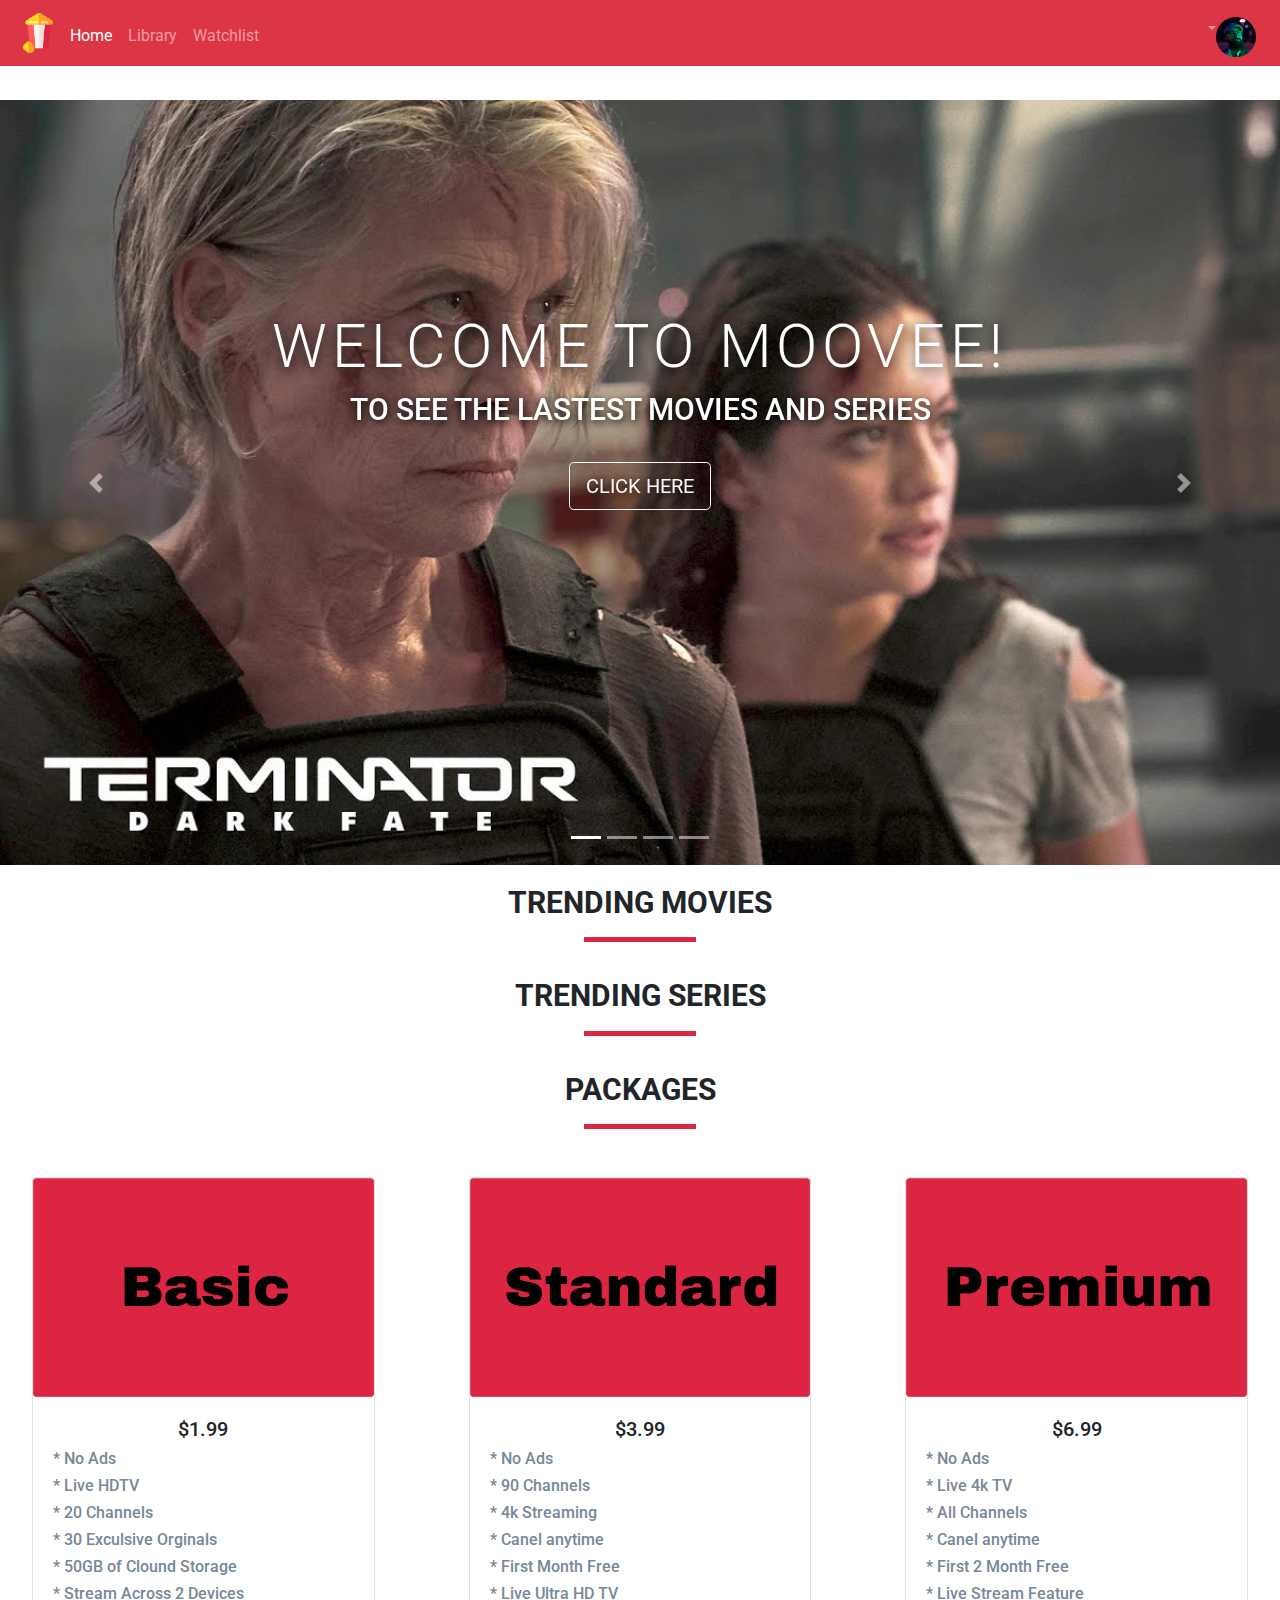
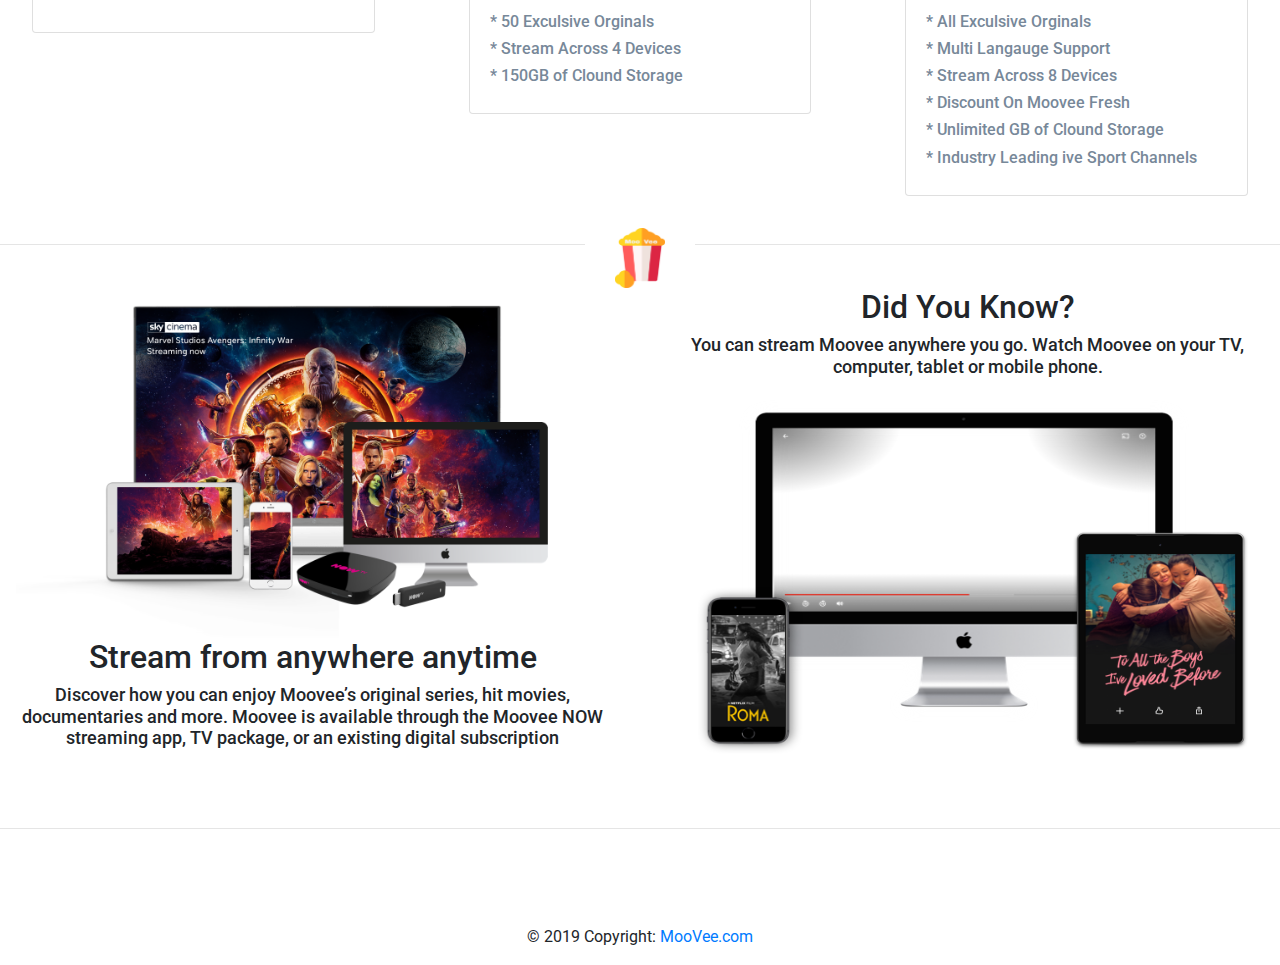
<file: index.html>
<!doctype html>
<html lang="en">

<head>
    <!-- Required meta tags -->
    <meta charset="utf-8">
    <meta name="viewport" content="width=device-width, initial-scale=1, shrink-to-fit=no">

    <!-- Bootstrap CSS -->
    <link rel="stylesheet" href="https://stackpath.bootstrapcdn.com/bootstrap/4.3.1/css/bootstrap.min.css"
        integrity="sha384-ggOyR0iXCbMQv3Xipma34MD+dH/1fQ784/j6cY/iJTQUOhcWr7x9JvoRxT2MZw1T" crossorigin="anonymous">
    <!-- Google Fonts CSS -->
    <link href="https://fonts.googleapis.com/css?family=Archivo|Roboto&display=swap" rel="stylesheet">
    
    <!-- Main.CSS-->
    <link rel="stylesheet" href="css/index.css">
    <link rel="stylesheet" href="css/main.css">
    <link rel="stylesheet" href="css/library.css">
    
    <!--Font Awesome Icons-->
    <link rel="stylesheet" href="https://use.fontawesome.com/releases/v5.7.0/css/all.css"
        integrity="sha384-lZN37f5QGtY3VHgisS14W3ExzMWZxybE1SJSEsQp9S+oqd12jhcu+A56Ebc1zFSJ" crossorigin="anonymous">
    
    <script src="https://code.jquery.com/jquery-3.4.1.js" integrity="sha256-WpOohJOqMqqyKL9FccASB9O0KwACQJpFTUBLTYOVvVU="crossorigin="anonymous"></script>
    <script src="js/main.js"></script>
    <script src="js/register.js"></script>


    <title>Moovee</title>
</head>

<body>
    <div class="container-fluid">

    <!-- JavaScript -->
    <!-- jQuery first, then Popper.js, then Bootstrap JS -->
    <script src="https://code.jquery.com/jquery-3.3.1.slim.min.js"
        integrity="sha384-q8i/X+965DzO0rT7abK41JStQIAqVgRVzpbzo5smXKp4YfRvH+8abtTE1Pi6jizo"
        crossorigin="anonymous"></script>
    <script src="https://cdnjs.cloudflare.com/ajax/libs/popper.js/1.14.7/umd/popper.min.js"
        integrity="sha384-UO2eT0CpHqdSJQ6hJty5KVphtPhzWj9WO1clHTMGa3JDZwrnQq4sF86dIHNDz0W1"
        crossorigin="anonymous"></script>
    <script src="https://stackpath.bootstrapcdn.com/bootstrap/4.3.1/js/bootstrap.min.js"
        integrity="sha384-JjSmVgyd0p3pXB1rRibZUAYoIIy6OrQ6VrjIEaFf/nJGzIxFDsf4x0xIM+B07jRM"
        crossorigin="anonymous"></script>
    
    <!--Nick's code-->
    <!--header-->
    
    <header>
        <nav class="navbar fixed-top navbar-expand-lg navbar-dark bg-danger">
          <a class="navbar-brand" href="#">
              <img src="img/logo.png">
            </a>
          <button class="navbar-toggler" type="button" data-toggle="collapse" data-target="#navbarNavDropdown" aria-controls="navbarNavDropdown" aria-expanded="false" aria-label="Toggle navigation">
            <span class="navbar-toggler-icon"></span>
          </button>
          <div class="collapse navbar-collapse" id="navbarNavDropdown">
            <ul class="navbar-nav w-100">
              <li class="nav-item active">
                <a class="nav-link link-nav" href="index.html">Home <span class="sr-only">(current)</span></a>
              </li>
              <li class="nav-item">
                <a class="nav-link link-nav" href="pages/library.html">Library</a>
              </li>
              <li class="nav-item">
                <a class="nav-link link-nav" href="pages/watchlist.html">Watchlist</a>
              </li>
              <li class="nav-item dropdown ml-auto">
                <a class="nav-link dropdown-toggle" href="#" id="navbarDropdownMenuLink" data-toggle="dropdown" aria-haspopup="true" aria-expanded="false">
                  <img src="img/user-1.png">
                </a>
                <div class="dropdown-menu dropdown-menu-right" aria-labelledby="navbarDropdownMenuLink">
                    <a class="dropdown-item" href="pages/register.html">Log In</a>
                  <a class="dropdown-item" href="#">Account Settings</a>
                  <a class="dropdown-item" href="pages/register.html">Log Out</a>
                </div>
              </li>
            </ul>  
          </div>
        </nav>
        
        
    
    </header><!--navbar-container-->
    
     <!--img-slider-->
        <div class="img-slider-container">
            <div id="carouselExampleIndicators" class="carousel slide" date-ride="carousel">
                <ol class="carousel-indicators">
                    <li data-target="#carouselExampleIndicators" data-slide-to="0" class="active"></li>
                    <li data-target="#carouselExampleIndicators" data-slide-to="1" ></li>
                    <li data-target="#carouselExampleIndicators" data-slide-to="2" ></li>
                    <li data-target="#carouselExampleIndicators" data-slide-to="3" ></li>
                
                </ol>
                <div class="carousel-inner" role="listbox">
                    <!--image-one-->
                    <div class="carousel-item active" style="background-image: url(img/slider1.jpg)">
                        <div class="carousel-caption text-center">
                            <h1>welcome to Moovee!</h1>
                            <h3>To see the lastest movies and series</h3>
                            <a class="btn btn-outline-light btn-lg" href="pages/library.html">Click Here</a>                        
                        </div>
                    
                    </div>
                
                    
                     <!--image-three-->
                     <div class="carousel-item" style="background-image: url(img/slider3.jpg)">
                        <div class="carousel-caption text-center">
                                                
                        </div>
                    
                    </div>
                    
                     <!--image-four-->
                     <div class="carousel-item" style="background-image: url(img/slider4.jpg)">
                        <div class="carousel-caption text-center">
                                               
                        </div>
                    
                    </div>
                
                </div><!--end of carousel-->
                
                <!--prev&amp;next buttons-->
                <a class="carousel-control-prev" href="#carouselExampleIndicators" role="button" data-slide="prev">
                    <span class="carousel-control-prev-icon" aria-hidden="true"></span>                
                </a>
                
                <a class="carousel-control-next" href="#carouselExampleIndicators" role="button" data-slide="next">
                    <span class="carousel-control-next-icon" aria-hidden="true"></span>              
                </a>            
            
            </div>      
        
        
        </div><!--img-slider-container-->
    
    <!--suggested-movies-->
    <div id="Trending Movies">
        <div class="jumbontron">
            <div class="col-12 text-center">
            <h3 class="heading">Trending Movies</h3>
            <div class="heading-underline"></div>
            </div>
            
            <div class="trending-movies row no-padding">
                <!--
                <div class="portfolio col-sm-12 col-md-4 col-lg-2">
                    <a href="#" target="_blank">
                        <img src="img/tmp-1.jpg">                        
                    </a>
                    <h2></h2>
                </div> -->
                
                  
            </div><!--row-->
            
        
        </div><!---jumbotron-->
    
    </div>
    
    <!--suggested-series-->
    <div id="Trending series">
        
        <div class="jumbontron">
            <div class="col-12 text-center">
            <h3 class="heading">Trending Series</h3>
            <div class="heading-underline"></div>
            </div>
            
            <div class="trending-series row no-padding">
                <!-- <div class="portfolio col-sm-12 col-md-4 col-lg-2">
                    <a href="img./tmp-2.jpg" target="_blank">
                        <img src="img/tmp-2.jpg">                        
                    </a>              
                </div> -->
                
            </div><!--row-->
            
        
        </div><!---jumbotron-->
    
    </div>
    
    <!--price-cards-->
    <div id="price-card">
        <div class="col-12 text-center">
        <h3 class="heading">Packages</h3>
        <div class="heading-underline"></div>
        </div>
        
        <div class="row row-padding">
            <div class="col-sm-12 col-md-4 col-lg-4">
                <div class="card text-center">
                    <img class="card-img-top" src="img/basic.png">
                    <div class="card-body">
                        <h4>$1.99</h4>
                        <h5>* No Ads</h5>
                        <h5>* Live HDTV</h5>
                        <h5>* 20 Channels</h5>
                        <h5>* 30 Exculsive Orginals</h5>
                        <h5>* 50GB of Clound Storage</h5>
                        <h5>* Stream Across 2 Devices</h5>
                    
                    </div>

                </div>
            </div>
            
             <div class="col-sm-12 col-md-4 col-lg-4">
                <div class="card text-center">
                    <img class="card-img-top" src="img/standard.png">
                    <div class="card-body">
                        <h4>$3.99</h4>
                        <h5>* No Ads</h5>
                        <h5>* 90 Channels</h5>
                        <h5>* 4k Streaming</h5>
                        <h5>* Canel anytime</h5>
                        <h5>* First Month Free</h5>
                        <h5>* Live Ultra HD TV</h5>
                        <h5>* 50 Exculsive Orginals</h5>
                        <h5>* Stream Across 4 Devices</h5>
                        <h5>* 150GB of Clound Storage</h5>

                    </div>

                </div>
            </div>
            
             <div class="col-sm-12 col-md-4 col-lg-4">
                <div class="card text-center">
                    <img class="card-img-top" src="img/premium.png">
                    <div class="card-body">
                        <h4>$6.99</h4>
                        
                        <h5>* No Ads</h5>  
                        <h5>* Live 4k TV</h5>
                        <h5>* All Channels</h5>
                        <h5>* Canel anytime</h5>
                        <h5>* First 2 Month Free</h5>
                        <h5>* Live Stream Feature</h5>                        
                        <h5>* All Exculsive Orginals</h5>
                        <h5>* Multi Langauge Support</h5>
                        <h5>* Stream Across 8 Devices</h5> 
                        <h5>* Discount On Moovee Fresh</h5>
                        <h5>* Unlimited GB of Clound Storage</h5>
                        <h5>* Industry Leading ive Sport Channels</h5>
                        
                    </div>

                </div>
            </div>
        
        
        </div><!--row-padding-->
    
    
    </div>
    
    <!--get Moovee-->
            <div class="divider-line row">
                <div class="col"><hr></div>
                <div class="col-auto">
                    <img class="logo-for-bottom" src="img/logo.png">
                
                </div>
                <div class="col"><hr></div>
            </div>
        
        <div class="message-container row ">  
        
            <!--stream-platforms-->
                    <div class="get-moovee-image col-sm-12 col-md-7 col-lg-6 text-center d-md-block d-sm-block">
                    <img class="all-devices-img" src="img/all-devices1.png">
                        <h2>Stream from anywhere anytime</h2>
                        <h4>Discover how you can enjoy Moovee’s original series, hit movies, documentaries and more. Moovee is available through the Moovee NOW streaming app, TV package, or an existing digital subscription</h4>

                    </div>
            
            <!--did-you-know-->
                    <div class="did-you-know col-sm-12 col-md-5 col-lg-6 text-center d-md-block d-sm-block">
                            <h2>Did You Know?</h2>
                            <h4>You can stream Moovee anywhere you go. Watch Moovee on your TV, computer, tablet or mobile phone.</h4> 
                        <img class="all-devices-img d-md-block d-sm-block" src="img/did_you_know.png">
                    </div>
            
        </div>
            
    
        <!-- dividing line -->
            <br>
            <hr class="style14">
        
        <!-- Footer -->
        <footer class="page-footer  font-small special-color-dark pt-4">

          <!-- Footer Elements -->
          <div class="social-media-container">

            <!-- Social buttons -->
            <ul class="list-unstyled list-inline text-center">
              <li class="list-inline-item">
                <a class="btn-floating btn-fb mx-1">
                  <i class="fab fa-facebook-f"> </i>
                </a>
              </li>
              <li class="list-inline-item">
                <a class="btn-floating btn-tw mx-1">
                  <i class="fab fa-twitter"> </i>
                </a>
              </li>
              <li class="list-inline-item">
                <a class="btn-floating btn-gplus mx-1">
                  <i class="fab fa-instagram"> </i>
                </a>
              </li>
              
              <li class="list-inline-item">
                <a class="btn-floating btn-dribbble mx-1">
                  <i class="fab fa-youtube"> </i>
                </a>
              </li>
            </ul>
            <!-- Social buttons -->

          </div>
          <!-- Footer Elements -->

          <!-- Copyright -->
          <div class="footer-copyright text-center py-3">© 2019 Copyright:
            <a href="https://mdbootstrap.com/education/bootstrap/"> MooVee.com</a>
          </div>
          <!-- Copyright -->

        </footer>
        <!-- Footer -->
    
   </div><!--container-fluid--> 
</body>

</html>
</file>
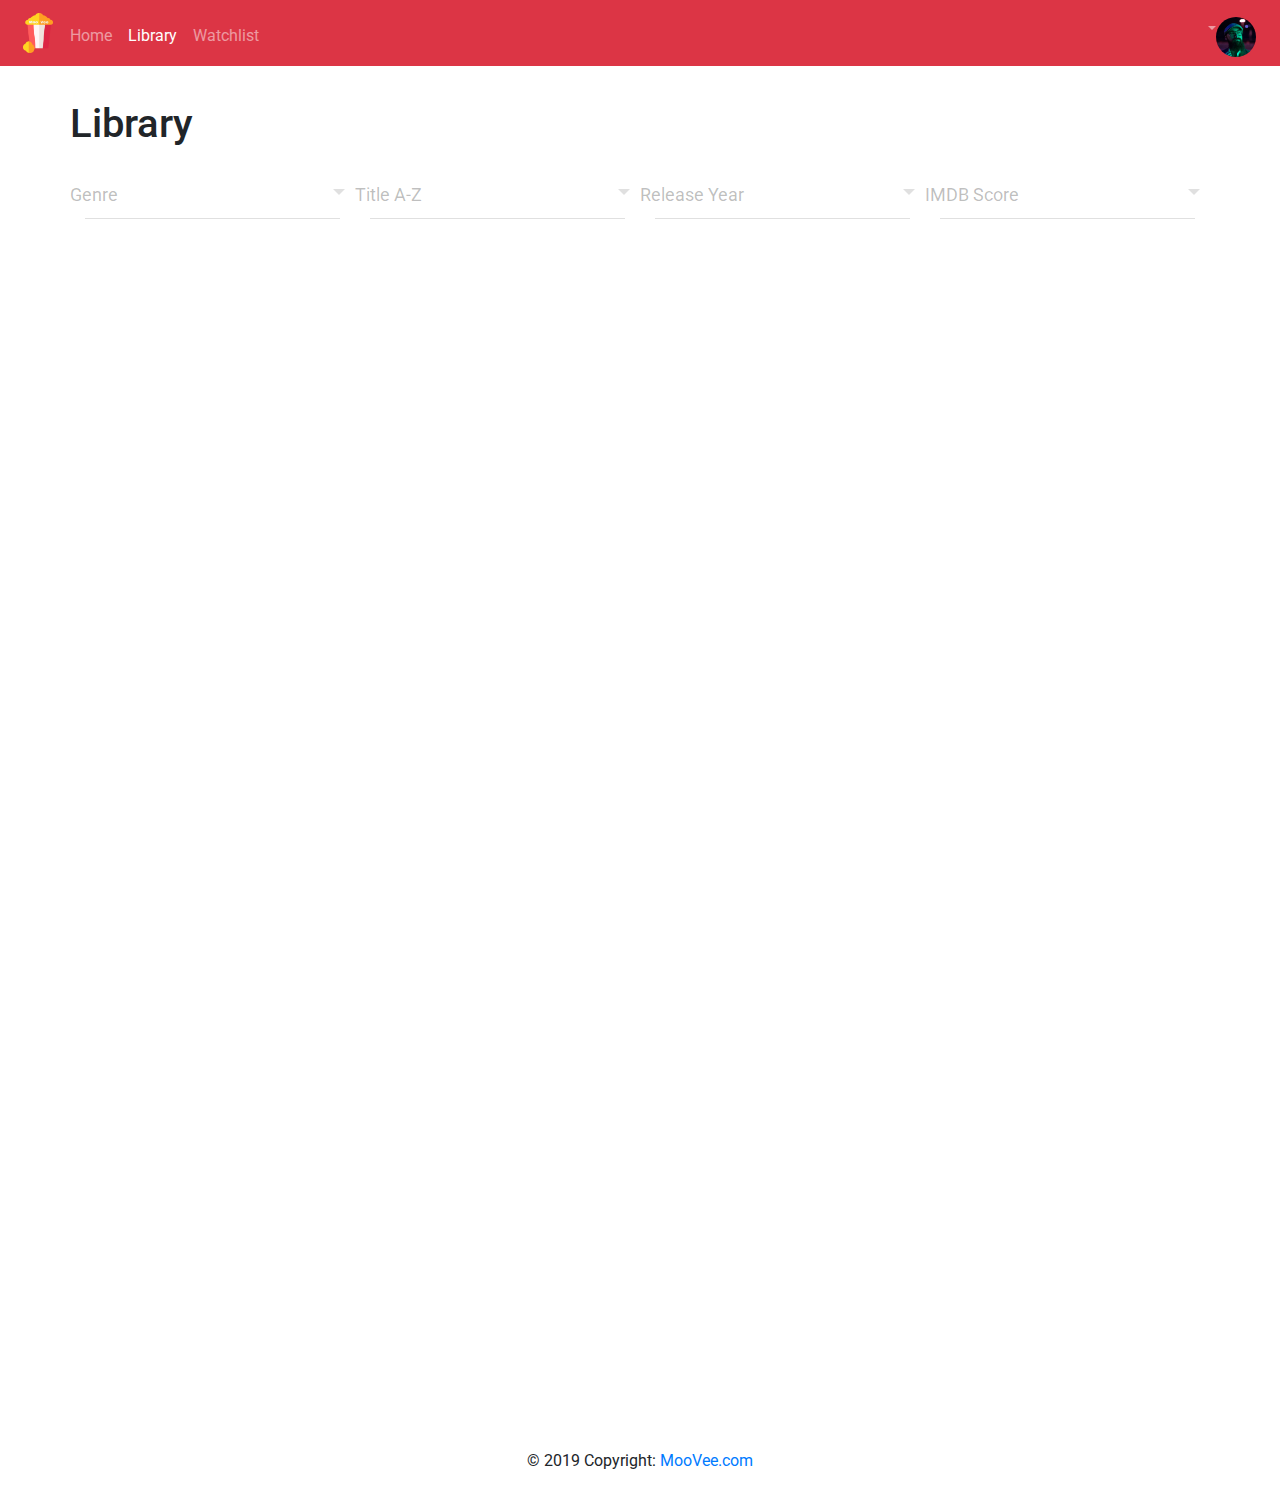
<file: pages/library.html>
<!doctype html>
<html>
    <head>
        <meta charset="utf-8">
        <meta name="viewport" content="width=device-width, initial-scale=1, shrink-to-fit=no">
        
        
        
        <!-- Javascript -->
        <script src="../js/genres.js"></script>
        <script src="https://ajax.googleapis.com/ajax/libs/jquery/3.4.1/jquery.min.js"></script>
        <script src="../js/library.js"></script>

        <!-- Bootstrap CSS -->
     
        <link rel="stylesheet" href="https://stackpath.bootstrapcdn.com/bootstrap/4.3.1/css/bootstrap.min.css" integrity="sha384-ggOyR0iXCbMQv3Xipma34MD+dH/1fQ784/j6cY/iJTQUOhcWr7x9JvoRxT2MZw1T" crossorigin="anonymous">
        
        <!-- Google Fonts -->
        <link href="https://fonts.googleapis.com/css?family=Archivo|Roboto&display=swap" rel="stylesheet">
        
        <!-- CSS -->
        <link rel="stylesheet" href="../css/library.css">
    </head>
    <body>
        <nav class="navbar fixed-top navbar-expand-lg navbar-dark bg-danger">
          <a class="navbar-brand" href="#">
              <img src="../img/logo.png">
            </a>
          <button class="navbar-toggler" type="button" data-toggle="collapse" data-target="#navbarNavDropdown" aria-controls="navbarNavDropdown" aria-expanded="false" aria-label="Toggle navigation">
            <span class="navbar-toggler-icon"></span>
          </button>
          <div class="collapse navbar-collapse" id="navbarNavDropdown">
            <ul class="navbar-nav w-100">
              <li class="nav-item">
                <a class="nav-link link-nav" href="../index.html">Home <span class="sr-only">(current)</span></a>
              </li>
              <li class="nav-item active">
                <a class="nav-link link-nav" href="library.html">Library</a>
              </li>
              <li class="nav-item">
                <a class="nav-link link-nav" href="watchlist.html">Watchlist</a>
              </li>
              <li class="nav-item dropdown ml-auto">
                <a class="nav-link dropdown-toggle" href="#" id="navbarDropdownMenuLink" data-toggle="dropdown" aria-haspopup="true" aria-expanded="false">
                  <img src="../img/user-1.png">
                </a>
                <div class="dropdown-menu dropdown-menu-right" aria-labelledby="navbarDropdownMenuLink">
                    <a class="dropdown-item" href="register.html">Log In</a>
                  <a class="dropdown-item" href="#">Account Settings</a>
                  <a class="dropdown-item" href="register.html">Log Out</a>
                </div>
              </li>
            </ul>  
          </div>
        </nav>
        
        <div class="container">
            
            <div class="header-container row">
                <h1>Library</h1>
            </div><!--header-container-->
            
            <div class="filter-area row">
                <div class="select col-xs-2 col-sm-2 col-md-2 col-lg-3">
					<select name="genre" id="genre" class="select-text" required>
						<option value="" disabled selected></option>
                        <option value="All">All</option>
						<option value="Adventure">Adventure</option>
						<option value="Action">Action</option>
						<option value="Horror">Horror</option>
                        <option value="Crime">Crime</option>
					</select><!--select-text-->
					<span class="select-highlight"></span>
					<span class="select-bar"></span>
					<label class="select-label">Genre</label>
				</div><!--select-->
                <div class="select col-xs-2 col-sm-2 col-md-2 col-lg-3">
					<select name="title" id="title" class="select-text" required>
						<option value="" disabled selected></option>
                        <option value="All">All</option>
						<option value="a">A</option>
						<option value="b">B</option>
						<option value="c">C</option>
                        <option value="d">D</option>
                        <option value="e">E</option>
                        <option value="f">F</option>
                        <option value="g">G</option>
                        <option value="h">H</option>
                        <option value="i">I</option>
                        <option value="j">J</option>
                        <option value="k">K</option>
                        <option value="l">L</option>
                        <option value="m">M</option>
                        <option value="n">N</option>
                        <option value="o">O</option>
                        <option value="p">P</option>
                        <option value="q">Q</option>
                        <option value="r">R</option>
                        <option value="s">S</option>
                        <option value="t">T</option>
                        <option value="u">U</option>
                        <option value="v">V</option>
                        <option value="w">W</option>
                        <option value="x">X</option>
                        <option value="y">Y</option>
                        <option value="z">Z</option>
					</select><!--select-text-->
					<span class="select-highlight"></span>
					<span class="select-bar"></span>
					<label class="select-label">Title A-Z</label>
				</div><!--select-->
                <div class="select col-xs-2 col-sm-2 col-md-2 col-lg-3">
					<select name="release-year" id="date-of-release" class="select-text" required>
						<option value="" disabled selected></option>
						<option value="9">2019</option>
						<option value="8">2018</option>
						<option value="7">2017</option>
                        <option value="6">2016</option>
                        <option value="5">2015</option>
                        <option value="4">2014</option>
                        <option value="3">2013</option>
                        <option value="2">2012</option>
                        <option value="1">2011</option>
                        <option value="0">2010</option>
					</select><!--select-text-->
					<span class="select-highlight"></span>
					<span class="select-bar"></span>
					<label class="select-label">Release Year</label>
				</div><!--select-->
                <div class="select col-xs-2 col-sm-2 col-md-2 col-lg-3">
					<select name="imdb" id="imdbRating" class="select-text" required>
						<option value="" disabled selected></option>
                        <option value="All">All</option>
						<option value="10">10</option>
						<option value="9">9</option>
						<option value="8">8</option>
                        <option value="7">7</option>
                        <option value="6">6</option>
                        <option value="5">5</option>
                        <option value="4">4</option>
                        <option value="3">3</option>
                        <option value="2">2</option>
                        <option value="1">1</option>
					</select><!--select-text-->
					<span class="select-highlight"></span>
					<span class="select-bar"></span>
					<label class="select-label">IMDB Score</label>
				</div><!--select-->
            </div><!--filter-area-->
            
            <div class="library-area container">
                <div class="entry-line row">
                    
                    
                </div><!--entry-line-->
            </div><!--library-area-->
            
            
            <!-- Footer -->
            <footer class="page-footer font-small special-color-dark pt-4">

              <!-- Footer Elements -->
              <div class="social-media-container">

                <!-- Social buttons -->
                <ul class="list-unstyled list-inline text-center">
                  <li class="list-inline-item">
                    <a class="btn-floating btn-fb mx-1">
                      <i class="fab fa-facebook-f"> </i>
                    </a>
                  </li>
                  <li class="list-inline-item">
                    <a class="btn-floating btn-tw mx-1">
                      <i class="fab fa-twitter"> </i>
                    </a>
                  </li>
                  <li class="list-inline-item">
                    <a class="btn-floating btn-gplus mx-1">
                      <i class="fab fa-instagram"> </i>
                    </a>
                  </li>

                  <li class="list-inline-item">
                    <a class="btn-floating btn-dribbble mx-1">
                      <i class="fab fa-youtube"> </i>
                    </a>
                  </li>
                </ul>
                <!-- Social buttons -->

              </div>
              <!-- Footer Elements -->

              <!-- Copyright -->
              <div class="footer-copyright text-center py-3">© 2019 Copyright:
                <a href="https://mdbootstrap.com/education/bootstrap/"> MooVee.com</a>
              </div>
              <!-- Copyright -->

            </footer>
            <!-- Footer -->
        </div><!--container-->
        <script src="https://code.jquery.com/jquery-3.2.1.slim.min.js" integrity="sha384-KJ3o2DKtIkvYIK3UENzmM7KCkRr/rE9/Qpg6aAZGJwFDMVNA/GpGFF93hXpG5KkN" crossorigin="anonymous"></script>
        <script src="https://cdnjs.cloudflare.com/ajax/libs/popper.js/1.12.9/umd/popper.min.js" integrity="sha384-ApNbgh9B+Y1QKtv3Rn7W3mgPxhU9K/ScQsAP7hUibX39j7fakFPskvXusvfa0b4Q" crossorigin="anonymous"></script>
        <script src="https://maxcdn.bootstrapcdn.com/bootstrap/4.0.0/js/bootstrap.min.js" integrity="sha384-JZR6Spejh4U02d8jOt6vLEHfe/JQGiRRSQQxSfFWpi1MquVdAyjUar5+76PVCmYl" crossorigin="anonymous"></script>
    </body>
</html>
</file>
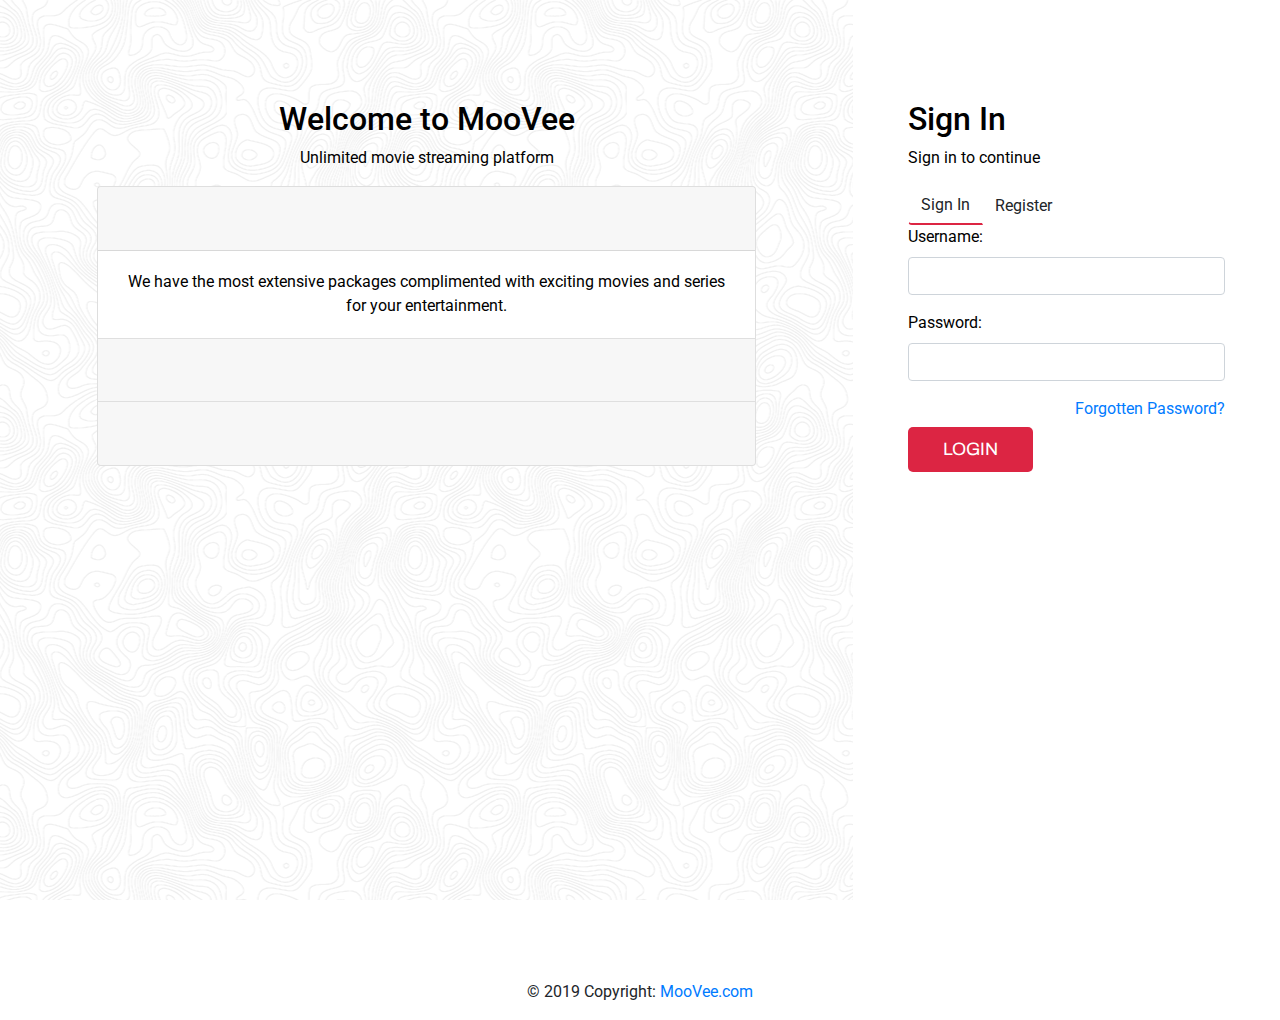
<file: pages/register.html>
<!DOCTYPE html>
<html lang="en">

<head>
    <meta charset="UTF-8">
    <meta name="viewport" content="width=device-width, initial-scale=1.0">
    <meta http-equiv="X-UA-Compatible" content="ie=edge">
    <title>Sign Up | Moovee</title>

    <!--Javascript-->
    <!--Register.JS-->

    <!--Add Bootstrap CDN-->
    <!-- Bootstrap CSS -->
    <link rel="stylesheet" href="https://stackpath.bootstrapcdn.com/bootstrap/4.3.1/css/bootstrap.min.css"
        integrity="sha384-ggOyR0iXCbMQv3Xipma34MD+dH/1fQ784/j6cY/iJTQUOhcWr7x9JvoRxT2MZw1T" crossorigin="anonymous">
    <!-- Google Fonts CSS -->
    <link href="https://fonts.googleapis.com/css?family=Archivo|Roboto&display=swap" rel="stylesheet">
    
    <!-- Main.CSS-->
    <link rel="stylesheet" href="../css/register.css">
    <!--Font Awesome Icons-->
    <link rel="stylesheet" href="https://use.fontawesome.com/releases/v5.7.0/css/all.css"
        integrity="sha384-lZN37f5QGtY3VHgisS14W3ExzMWZxybE1SJSEsQp9S+oqd12jhcu+A56Ebc1zFSJ" crossorigin="anonymous">

</head>

<body>
        
    <!--NAVIGATION-->
    <div class="container-fluid">
        <div class="row">
            <div class="col-md-8 left-section">
                <div class="left-sec-content align-center">
                    <h2>Welcome to MooVee</h2>
                    <p>Unlimited movie streaming platform</p>

                    <!--ACCORDION-->
                    <div class="accordion" id="accordionExample">
                        <div class="card">
                            <div class="card-header" id="headingOne">
                                <h2 class="mb-0">
                                    <button class="btn btn-link" type="button" data-toggle="collapse"
                                        data-target="#collapseOne" aria-expanded="true" aria-controls="collapseOne"><i
                                            class="fas fa-film fa-2x"></i>
                                    </button>
                                </h2>
                            </div>

                            <div id="collapseOne" class="collapse show" aria-labelledby="headingOne"
                                data-parent="#accordionExample">
                                <div class="card-body">
                                    We have the most extensive packages complimented with exciting movies and series for your entertainment.
                                </div>
                            </div>
                        </div>
                        <div class="card">
                            <div class="card-header" id="headingTwo">
                                <h2 class="mb-0">
                                    <button class="btn btn-link collapsed" type="button" data-toggle="collapse"
                                        data-target="#collapseTwo" aria-expanded="false" aria-controls="collapseTwo"><i
                                            class="fas fa-crown fa-2x"></i>
                                    </button>
                                </h2>
                            </div>
                            <div id="collapseTwo" class="collapse" aria-labelledby="headingTwo"
                                data-parent="#accordionExample">
                                <div class="card-body">
                                    Premium HD and 4K content for any mobile device or home entertainment systems.
                                </div>
                            </div>
                        </div>
                        <div class="card">
                            <div class="card-header" id="headingThree">
                                <h2 class="mb-0">
                                    <button class="btn btn-link collapsed" type="button" data-toggle="collapse"
                                        data-target="#collapseThree" aria-expanded="false"
                                        aria-controls="collapseThree"><i class="far fa-clock fa-2x"></i>
                                    </button>
                                </h2>
                            </div>
                            <div id="collapseThree" class="collapse" aria-labelledby="headingThree"
                                data-parent="#accordionExample">
                                <div class="card-body">
                                    Stream your movie or episode instantaneously with zero waiting times.
                                </div>
                            </div>
                        </div>
                    </div>
                    <!--ACCORDION-->

                </div>
            </div>

            <!--SIGN IN FORM-->
            <div class="col-md-4 login-section bg-inverted">
                <div class="login-content" id="log-content">
                    <h2>Sign In</h2>
                    <p>Sign in to continue</p>
                    <div class="btn-group">
                        <button type="button" class="active btn">Sign In</button>
                        <button type="button" class="btn" id="toggler-button">Register</button>
                    </div>

                    <form action="" class="signIn-form" id="login">
                        <div class="form-group">
                            <label for="username">Username:</label>
                            <input type="text" class="form-control txtuser" id="usernameInput">
                        </div>
                        <div class="form-group">
                            <label for="password">Password:</label>
                            <input type="password" class="form-control txtpass" id="passwordInput">
                        </div>
                        <p class="forgot"><a href="#forgottenPassword">Forgotten Password?</a></p>
                    <button type="button" class="btn btn-light text-center loginButton"
                                id="button">Login</button>
                        <p class="message pt-4 text-danger"></p>
                    </form>
                </div>
                <!--SIGN IN FORM-->

                <!--REGISTRATION FORM-->
                <div class="register-content" id="reg-content">
                    <h2>Register</h2>
                    <p>Register an account to access the site</p>
                    <div class="btn-group">
                        <button type="button" class="btn" id="toggler-button2">Sign In</button>
                        <button type="button" class="active btn">Register</button>
                    </div>
                    <form action="" class="register-form" id="register">
                        <div class="form-group">
                            <label for="name">Name:</label>
                            <input type="text" class="form-control" id="name">
                        </div>

                        <div class="form-group">
                            <label for="email">Email:</label>
                            <input type="email" class="form-control" id="email">
                        </div>
                        <div class="form-group">
                            <label for="pwd">Password:</label>
                            <input type="password" class="form-control" id="pwd">
                        </div>
                        <button class="btn btn-light text-center" id="submit-button">Submit</button>
                    </form>
                </div>
                <!--REGISTRATION FORM-->
            </div>
        </div>
    </div>

    <!--FOOTER-->
    <!-- Footer -->
    <footer class="page-footer font-small special-color-dark pt-4">

        <!-- Footer Elements -->
        <div class="social-media-container">

            <!-- Social buttons -->
            <ul class="list-unstyled list-inline text-center">
                <li class="list-inline-item">
                    <a class="btn-floating btn-fb mx-1">
                        <i class="fab fa-facebook-f"> </i>
                    </a>
                </li>
                <li class="list-inline-item">
                    <a class="btn-floating btn-tw mx-1">
                        <i class="fab fa-twitter"> </i>
                    </a>
                </li>
                <li class="list-inline-item">
                    <a class="btn-floating btn-gplus mx-1">
                        <i class="fab fa-instagram"> </i>
                    </a>
                </li>

                <li class="list-inline-item">
                    <a class="btn-floating btn-dribbble mx-1">
                        <i class="fab fa-youtube"> </i>
                    </a>
                </li>
            </ul>
            <!-- Social buttons -->

        </div>
        <!-- Footer Elements -->

        <!-- Copyright -->
        <div class="footer-copyright text-center py-3">© 2019 Copyright:
            <a href="https://mdbootstrap.com/education/bootstrap/"> MooVee.com</a>
        </div>
        <!-- Copyright -->

    </footer>

    <!-- JavaScript -->
    <!-- jQuery first, then Popper.js, then Bootstrap JS -->
    <script src="https://code.jquery.com/jquery-3.3.1.slim.min.js"
        integrity="sha384-q8i/X+965DzO0rT7abK41JStQIAqVgRVzpbzo5smXKp4YfRvH+8abtTE1Pi6jizo" crossorigin="anonymous">
    </script>
    <script src="https://cdnjs.cloudflare.com/ajax/libs/popper.js/1.14.7/umd/popper.min.js"
        integrity="sha384-UO2eT0CpHqdSJQ6hJty5KVphtPhzWj9WO1clHTMGa3JDZwrnQq4sF86dIHNDz0W1" crossorigin="anonymous">
    </script>
    <script src="https://stackpath.bootstrapcdn.com/bootstrap/4.3.1/js/bootstrap.min.js"
        integrity="sha384-JjSmVgyd0p3pXB1rRibZUAYoIIy6OrQ6VrjIEaFf/nJGzIxFDsf4x0xIM+B07jRM" crossorigin="anonymous">
    </script>
    <script type="text/javascript" src="../js/register.js"></script>
</body>

</html>
</file>
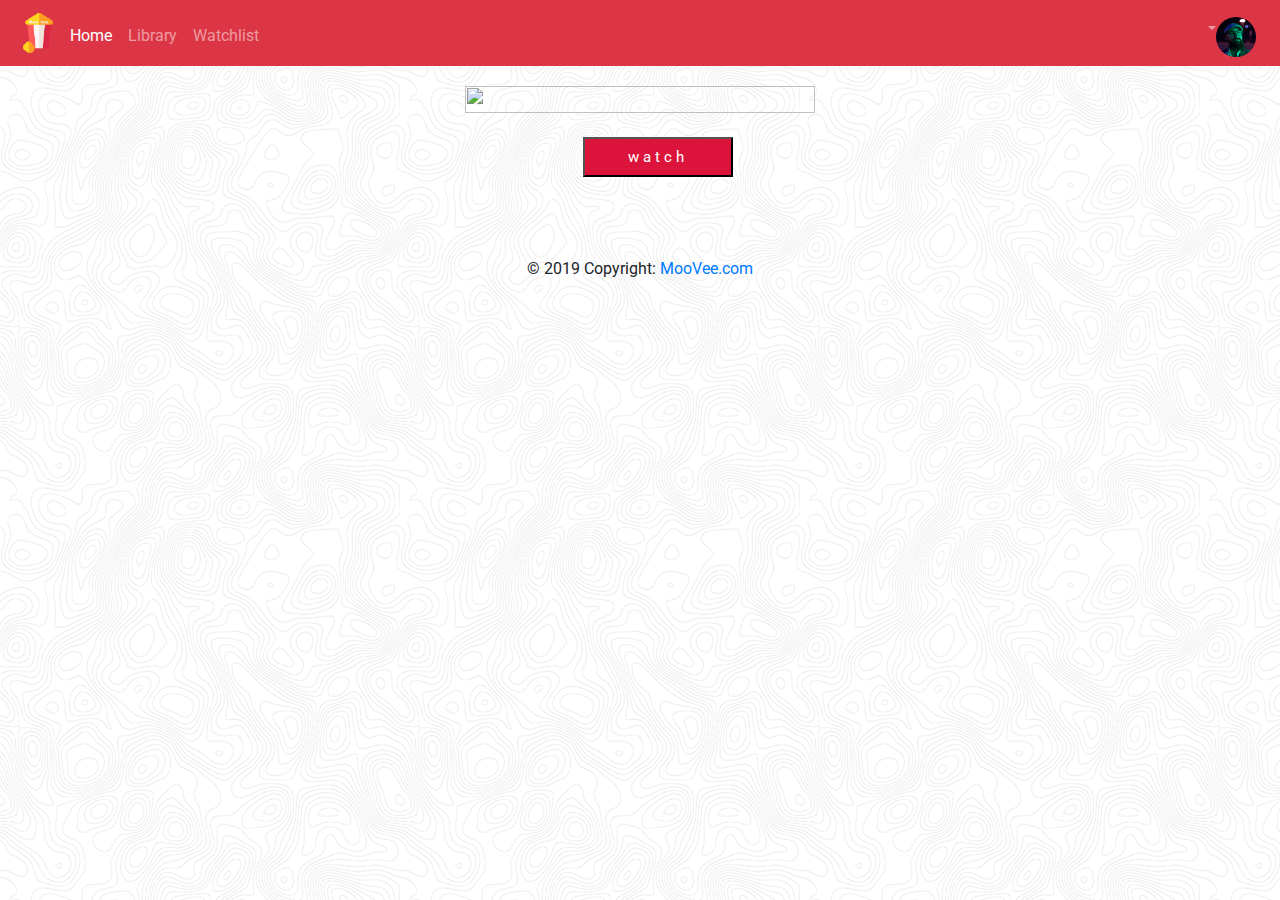
<file: pages/the_individualpage.html>
<!DOCTYPE html>  
<html lang="en">  
<head>  
    
      
    <meta charset="utf-8"> 
    <meta name="viewport" content="width=device-width, initial-scale=1"> 
  
    
      
    <script src="https://ajax.googleapis.com/ajax/libs/jquery/3.4.1/jquery.min.js"></script>
    <script src="../js/individual.js"></script>
    
    <link rel="stylesheet" href= "https://maxcdn.bootstrapcdn.com/bootstrap/4.3.1/css/bootstrap.min.css"> 
    
      
    
    
    <link href="https://fonts.googleapis.com/css?family=Archivo|Roboto&display=swap" rel="stylesheet">
    <link href="https://fonts.googleapis.com/css?family=Roboto&display=swap" rel="stylesheet">
    
    <link rel="stylesheet" href="../css/individual.css">
</head>  
  
  
<body>  

    <nav class="navbar fixed-top navbar-expand-lg navbar-dark bg-danger">
          <a class="navbar-brand" href="#">
              <img src="../img/logo.png">
            </a>
          <button class="navbar-toggler" type="button" data-toggle="collapse" data-target="#navbarNavDropdown" aria-controls="navbarNavDropdown" aria-expanded="false" aria-label="Toggle navigation">
            <span class="navbar-toggler-icon"></span>
          </button>
          <div class="collapse navbar-collapse" id="navbarNavDropdown">
            <ul class="navbar-nav w-100">
              <li class="nav-item active">
                <a class="nav-link link-nav" href="index.html">Home <span class="sr-only">(current)</span></a>
              </li>
              <li class="nav-item">
                <a class="nav-link link-nav" href="library.html">Library</a>
              </li>
              <li class="nav-item">
                <a class="nav-link link-nav" href="watchlist.html">Watchlist</a>
              </li>
              <li class="nav-item dropdown ml-auto">
                <a class="nav-link dropdown-toggle" href="#" id="navbarDropdownMenuLink" data-toggle="dropdown" aria-haspopup="true" aria-expanded="false">
                  <img src="../img/user-1.png">
                </a>
                <div class="dropdown-menu dropdown-menu-right" aria-labelledby="navbarDropdownMenuLink">
                  <a class="dropdown-item" href="register.html">Log In</a>
                  <a class="dropdown-item" href="#">Account Settings</a>
                  <a class="dropdown-item" href="register.html">Log Out</a>
                </div>
              </li>
            </ul>  
          </div>
        </nav>
        
    <div class="container">
         <div class="row">
              <div class="col-12">
                  <h3 class="movie-title"></h3>
              </div>
         </div>
        <div class="row">
              <div class="col-12">
                   <h3 class="vote-average"></h3>
              </div>
         </div>
        <div class="row">
              <div class="col-4"></div>
              <div class="col-4">
                <img class="movie-poster" src="">
            </div>
              <div class="col-4"></div>
            
         </div>
        <div class="col-12">
                <h3 class="the-date"></h3>
        </div>
        
        <div class="col-12">
                 <h3 class="the-genre"></h3>
        </div>
        
            
        <div class="row">
        <div class="col-1"></div>
        <div class="col-10">
            <p class="movie-overview"></p>
            </div>
        <div class="col-1"></div>

    </div>
     
        <div class="row">
            <div class="col-4"></div>
            <div class="col-4">
                <button class="watch-me">watch</button>
            </div>
            <div class="col-4"></div>
        </div>
    
     <footer class="page-footer font-small special-color-dark pt-4">

          <!-- Footer Elements -->
          <div class="social-media-container">

            <!-- Social buttons -->
            <ul class="list-unstyled list-inline text-center">
              <li class="list-inline-item">
                <a class="btn-floating btn-fb mx-1">
                  <i class="fab fa-facebook-f"> </i>
                </a>
              </li>
              <li class="list-inline-item">
                <a class="btn-floating btn-tw mx-1">
                  <i class="fab fa-twitter"> </i>
                </a>
              </li>
              <li class="list-inline-item">
                <a class="btn-floating btn-gplus mx-1">
                  <i class="fab fa-instagram"> </i>
                </a>
              </li>
              
              <li class="list-inline-item">
                <a class="btn-floating btn-dribbble mx-1">
                  <i class="fab fa-youtube"> </i>
                </a>
              </li>
            </ul>
            <!-- Social buttons -->

          </div>
          <!-- Footer Elements -->

          <!-- Copyright -->
          <div class="footer-copyright text-center py-3">© 2019 Copyright:
            <a href="https://mdbootstrap.com/education/bootstrap/"> MooVee.com</a>
          </div>
          <!-- Copyright -->

        </footer>
        
    <script src="https://code.jquery.com/jquery-3.2.1.slim.min.js" integrity="sha384-KJ3o2DKtIkvYIK3UENzmM7KCkRr/rE9/Qpg6aAZGJwFDMVNA/GpGFF93hXpG5KkN" crossorigin="anonymous"></script>
        <script src="https://cdnjs.cloudflare.com/ajax/libs/popper.js/1.12.9/umd/popper.min.js" integrity="sha384-ApNbgh9B+Y1QKtv3Rn7W3mgPxhU9K/ScQsAP7hUibX39j7fakFPskvXusvfa0b4Q" crossorigin="anonymous"></script>
        <script src="https://maxcdn.bootstrapcdn.com/bootstrap/4.0.0/js/bootstrap.min.js" integrity="sha384-JZR6Spejh4U02d8jOt6vLEHfe/JQGiRRSQQxSfFWpi1MquVdAyjUar5+76PVCmYl" crossorigin="anonymous"></script></div>
</body>  
  
  
</html>
</file>
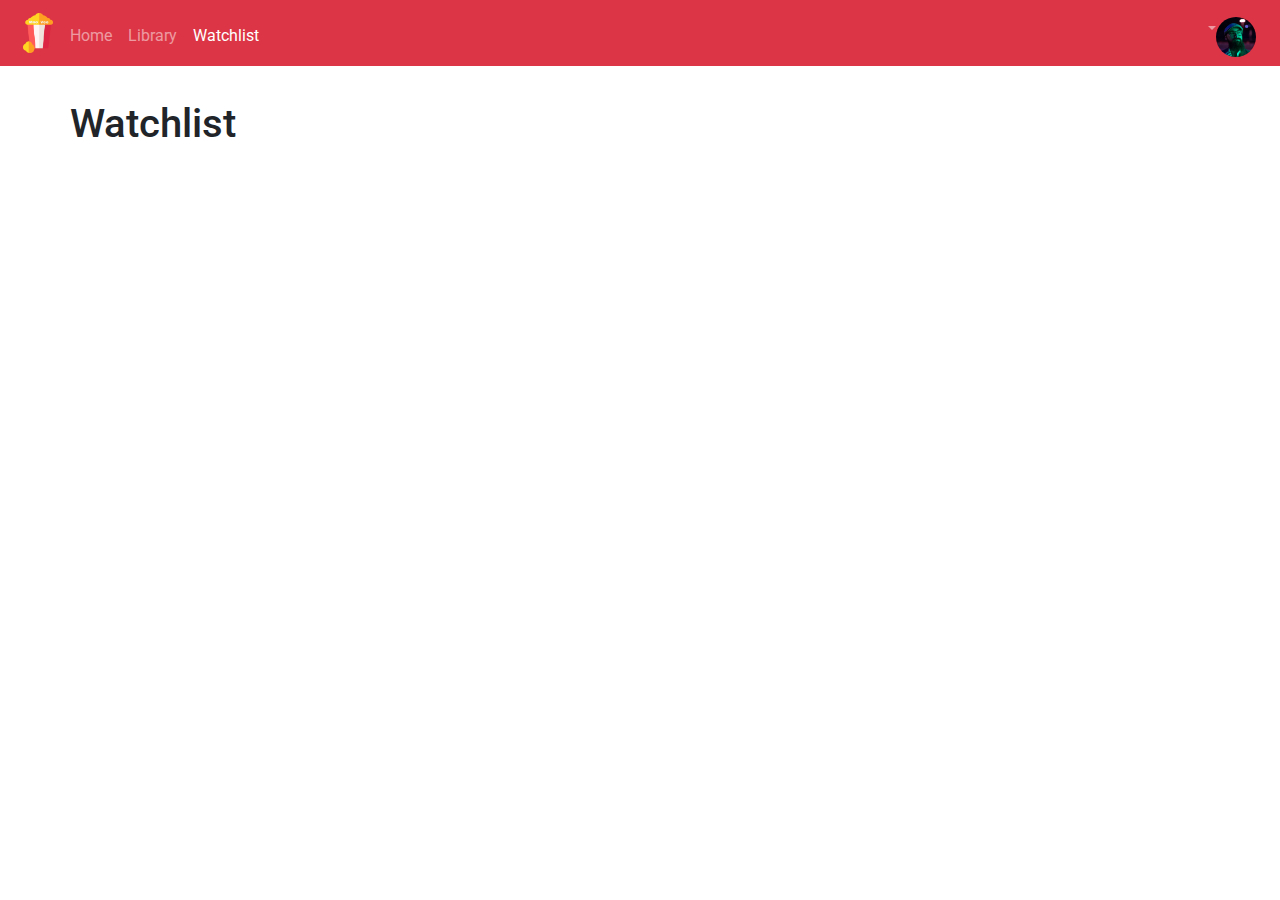
<file: pages/watchlist.html>
<!doctype html>
<html>
    <head>
        <meta charset="utf-8">
        <meta name="viewport" content="width=device-width, initial-scale=1, shrink-to-fit=no">
        
        <!-- Javascript -->
        <script src="../js/genres.js"></script>
        <script src="https://ajax.googleapis.com/ajax/libs/jquery/3.4.1/jquery.min.js"></script>
        <script src="../js/watchlist.js"></script>

        <!-- Bootstrap CSS -->
        <script src="https://code.jquery.com/jquery-3.4.1.js" integrity="sha256-WpOohJOqMqqyKL9FccASB9O0KwACQJpFTUBLTYOVvVU="crossorigin="anonymous"></script>
        <link rel="stylesheet" href="https://stackpath.bootstrapcdn.com/bootstrap/4.3.1/css/bootstrap.min.css" integrity="sha384-ggOyR0iXCbMQv3Xipma34MD+dH/1fQ784/j6cY/iJTQUOhcWr7x9JvoRxT2MZw1T" crossorigin="anonymous">
        
        <!-- Google Fonts -->
        <link href="https://fonts.googleapis.com/css?family=Archivo|Roboto&display=swap" rel="stylesheet">
        
        <!-- CSS -->
        <link rel="stylesheet" href="../css/library.css">
        <link rel="stylesheet" href="../css/watchlist.css">
    </head>
    <body>
      <nav class="navbar fixed-top navbar-expand-lg navbar-dark bg-danger">
        <a class="navbar-brand" href="#">
          <img src="../img/logo.png">
        </a>
        <button class="navbar-toggler" type="button" data-toggle="collapse" data-target="#navbarNavDropdown"
          aria-controls="navbarNavDropdown" aria-expanded="false" aria-label="Toggle navigation">
          <span class="navbar-toggler-icon"></span>
        </button>
        <div class="collapse navbar-collapse" id="navbarNavDropdown">
          <ul class="navbar-nav w-100">
            <li class="nav-item">
              <a class="nav-link link-nav" href="../index.html">Home <span class="sr-only">(current)</span></a>
            </li>
            <li class="nav-item">
              <a class="nav-link link-nav" href="library.html">Library</a>
            </li>
            <li class="nav-item active">
              <a class="nav-link link-nav" href="watchlist.html">Watchlist</a>
            </li>
            <li class="nav-item dropdown ml-auto">
              <a class="nav-link dropdown-toggle" href="#" id="navbarDropdownMenuLink" data-toggle="dropdown"
                aria-haspopup="true" aria-expanded="false">
                <img src="../img/user-1.png">
              </a>
              <div class="dropdown-menu dropdown-menu-right" aria-labelledby="navbarDropdownMenuLink">
                <a class="dropdown-item" href="register.html">Log In</a>
                <a class="dropdown-item" href="#">Account Settings</a>
                <a class="dropdown-item" href="register.html">Log Out</a>
              </div>
            </li>
          </ul>
        </div>
      </nav>
        <div class="container">
            
            <div class="header-container row">
                <h1>Watchlist</h1>
            </div><!--header-container-->
            
            <div class="watchlist-area">
                
            </div><!--watchlist-area-->
            
        </div><!--container-->
    </body>
</html>
</file>
<file: css/index.css>
<<<<<<< HEAD
body {
    margin: 0;
    padding:0;
}

.condensed-info {
    width:100%;
    margin-top: 200px;
    height:400px;
    padding-top: 50px;
    background-image: url(../img/midsommer%20background.jpeg);
    background-size: cover;
    background-position: center;
    float: left;
}

.stars {
    width:10%;
    height:30px;
    margin-top: -10px;
    margin-right: 110px;
    float: right;
}

.rating {
    width:50%;
    height:30px;
    margin-top: 10px;
    float: right;
}

.rating-score {
    font-family: 'Inconsolata', monospace;
    color: white;
    font-size: 30px;
    letter-spacing: 3px;
}

.movie-information-info {
    width:75%;
    height:100px;
    padding-top: 20px;
    background-color: aqua;
    float: right;
}

.celeb-info {
    width:15%;
    height:100px;
    margin-top: 20px;
    padding-left: 20px;
    float: left;
}
.movie-information {
    width:75%;
    height:100px;
    padding-top: 20px;
    float: right;
}

.movie-info {
    font-family: 'Inconsolata', monospace;
    color: white;
    font-size: 16px;
    letter-spacing: 2px;
}

.director {
    font-family: 'Inconsolata', monospace;
    color: white;
    font-size: 13px;
    letter-spacing: 2px;
}

.writer {
    font-family: 'Inconsolata', monospace;
    color: white;
    font-size: 13px;
    letter-spacing: 2px;
}

.actors {
    font-family: 'Inconsolata', monospace;
    color: white;
    font-size: 13px;
    letter-spacing: 2px;
}

.screen-duration {
    font-family: 'Archivo Black', sans-serif;
    color: white;
    font-size: 16px;
    letter-spacing: 4px;
}

.screen-genre {
    font-family: 'Archivo Black', sans-serif;
    color: white;
    font-size: 16px;
    margin-left: 20px;
    letter-spacing: 4px;
}
.movie-specs {
    width:50%;
    height:20px;
    margin-top: 20px;
    margin-right: 105px;
    float: right;
}

.duration {
    width:150px;
    height:100%;
    float: left;
}

.genre {
    width:400px;
    height:100%;
    float: left;
}

.add-to {
    width:80px;
    height:80px;
    border-radius: 50%;
    margin-top: -110px;
    margin-left: 1250px;
    background-color:  black;
}

.glyphicon-plus {
    font-size:30px;
    color: white;
    margin-top: 25px;
    margin-left: 25px; 
}
.glyphicon-repeat {
    font-size:100px;
    color: white;
    margin-top: 50px;
    margin-left: 50px; 
}

.glyphicon-star {
    font-size:60px;
    color: white;
}

.glyphicon.fast-right-spinner {
    -webkit-animation: glyphicon-spin-r 2s infinite linear;
    animation: glyphicon-spin-r 2s infinite linear;
}

@-webkit-keyframes glyphicon-spin-r {
    0% {
        -webkit-transform: rotate(0deg);
        transform: rotate(0deg);
    }

    100% {
        -webkit-transform: rotate(359deg);
        transform: rotate(359deg);
    }
}

@keyframes glyphicon-spin-r {
    0% {
        -webkit-transform: rotate(0deg);
        transform: rotate(0deg);
    }

    100% {
        -webkit-transform: rotate(359deg);
        transform: rotate(359deg);
    }
}


.movie-poster {
    width:200px;
    height:200px;
    border-radius: 50%;
    border-radius: 50%;
    margin-top: -50px;
    margin-left: 600px;
    background-image:url(../img/MV5BMzQxNzQzOTQwM15BMl5BanBnXkFtZTgwMDQ2NTcwODM@._V1_.jpg);
    background-size: cover;
    float: left;
}
.movie-title {
    width:700px;
    height:100px;
    margin-left: 50px;
    float: left;
}

.movie-title {
    font-family: 'Inconsolata', monospace;
    color: white;
    font-size: 50px;
    letter-spacing: 10px;
}

.year {
    width:100%;
    height:70px;
    margin-top: 50px;
    float: left;
}

.year-type {
    font-family: 'Archivo Black', sans-serif;
    color: white;
    font-size: 60px;
    margin-top: -10px;
    letter-spacing: 5px;
    float: left;
}
.bracket-one {
    font-size:50px;
    color: white;
    margin-left: 150px;
    float: left;
}

.bracket-two {
    font-size:50px;
    color: white;
    float: left;
}

=======

/* footer */


hr.style14 { 
  border: 0; 
  height: 1px; 
  background-image: -webkit-linear-gradient(left, #f0f0f0, #8c8b8b, #f0f0f0);
  background-image: -moz-linear-gradient(left, #f0f0f0, #8c8b8b, #f0f0f0);
  background-image: -ms-linear-gradient(left, #f0f0f0, #8c8b8b, #f0f0f0);
  background-image: -o-linear-gradient(left, #f0f0f0, #8c8b8b, #f0f0f0); 
}

.page-footer {
}
</file>
<file: css/main.css>
/*FONTS*/
/*
font-family: 'Archivo', sans-serif;
font-family: 'Roboto', sans-serif;
*/


body {
    margin:0;
    padding:0;
}

{
    margin: 0px;
    padding: 0px;
    box-sizing: border-box;
}

body{
    font-family: 'Roboto', sans-serif;
    overflow-x: hidden;
}

.container-fluid{
    padding: 0px;
    margin: 0px;
}

.narrow{
    width: 75%;
    margin: 0 auto;
    padding-top: 2rem;
    
}

.carousel-control-next-icon .carousel-control-prev-icon {
    display: inline-block;
    width: 40px;
    height: 150px;
    background: no-repeat 50%/100% 100%;
    z-index: 999999;
}

.carousel-control-next .carousel-control-prev {
    display: inline-block;
    width: 40px;
    height: 150px;
    background: no-repeat 50%/100% 100%;
    z-index: 999999;
}




.btn-md{
    border-width: medium;
    border-radius: 0;
    padding: .6rem 1.1rem;
    text-transform: uppercase;
    margin: 1rem;
}
.img-slider-container{
    overflow: hidden;
}
.carousel-item{
    overflow: hidden;
}

.carousel-inner{
    margin: 0px;
    padding: 0px;
    overflow: hidden;
}

.carousel-item{
    width: 100%;
    height: 85vh;
    background-size: cover;
    margin: 0px;
    padding: 0px;
    overflow: hidden;
}
.carousel-caption{
    position: absolute;
    top: 25%;
    text-transform: uppercase;
    width: 100%;
    right: 0;
    left: 0;
    text-shadow: .1rem .1rem .8rem black;
    padding-bottom: 1rem;
}

.carousel-caption h1{
    font-size: 3.8rem;
    font-weight: 300;
    letter-spacing: .3rem;
    
}

.carousel-caption h3{
    font-size: 30px;
    text-shadow: .1rem .1rem .5rem black;
    padding-bottom: 1.6rem;
}

btn-lg{
    border-width: medium;
    border-radius: 5px;
    font-size: 1.1rem;
}

.jumbotron{
    border-radius: 5px;
    padding: 3rem;
    margin-bottom: 0;
}

h3.heading{
    font-size: 1.9rem;
    font-weight: 700;
    text-transform: uppercase;
    padding-bottom: 0.5rem;
    padding-top: 20px;
}

.heading-underline{
    width: 7rem;
    height: .3rem;
    background-color: #dc2543;
    margin: 0 auto 1rem;
}


.row.no-padding [class*=col-]{
    padding: 0;
}
/* poster paddings setting */

.card {
    margin: 2rem;
}


.divider-line row{
    height: 3px;
}

.get-moovee-image img{
    width: 95%;
    height: 70%;
}

.card-body h4 {
    font-size: 20px;
}
h4{
    font-size: 18px;
}

.message-container{
    
    height: 500px;
   
}

.get-moovee-image{
    
    height: 100%;

}

.did-you-know{
    
    height: 100%;
}

.did-you-know img{
    width: 100%;
    height: 80%;
}

h5{
    text-align: left;
    color: lightslategray;
    font-family: 'Roboto', sans-serif;
    font-size: 16px;
}

.logo-for-bottom{
    height: 60px;
    width: 50px;
}

@media(max-width: 767px){
    .carousel-caption h1{
    font-size: 1.5rem;   
    letter-spacing: .15rem;
    padding-bottom: .5rem;
}

    .carousel-caption h3{
        font-size: 0.8rem;
        padding-bottom: 1.2rem;
    }

    btn-lg{
        font-size: 1rem;
    }
    .narrow h1{
        font-size: 1.5rem;
    }
    p.lead{
        font-size: 1rem;
    }
    .portfolio{
    width: 50%;
    height: 50%;
    }
}

.carousel-control-next:focus, .carousel-control-next:hover, .carousel-control-prev:focus, .carousel-control-prev:hover{
    z-index: 999999 !important;
}

/*section use to set transformation setting*/


/*portfoilo code for API*/


.portfolio{
    background-size: contain;
    background-position: center;
    height: 300px;
    margin-bottom: 60px;
}

.portfolio img{
    width: 100%;
    height: 100%;

}

.portfolio a{
    width: 100%;
    height: 70%;
}

.portfolio h2{
    height: 30%;
    font-family: 'Roboto', sans-serif;
    font-size: 15px;
    text-align: center;
    margin-top: 15px;
    font-weight: 600;
}
</file>
<file: css/library.css>
body{
  position: relative;
  font-family:
    'Roboto','Helvetica','Arial',sans-serif;
    margin-top: 100px;
}

.header-container{
    margin-top: 30px;
    margin-bottom: 15px;
}

.navbar-brand{
    width: 30px;
}

.navbar-brand img{
    height: 40px;
    float: left;
    margin-left: 7px;
}

.nav-link img{
    border-radius: 50%;
    height: 40px;
    float: right;
}

.nav-link p{
    float: right;
}

.link-nav{
    margin-top: 7px;
}

/* FILTER FILTER FILTER FILTER FILTER FILTER FILTER FILTER FILTER FILTER */
.wrap {
  position: absolute;
  right: 0;
  top: 40%;
  width: 350px;
  left: 0;
  margin: 0 auto;
}

.select {
  font-family:
    'Roboto','Helvetica','Arial',sans-serif;
	position: relative;
    margin: auto;
}

.select-text {
	position: relative;
	font-family: inherit;
	background-color: transparent;
	width: 100%;
	padding: 10px 10px 10px 0;
	font-size: 18px;
	border-radius: 0;
	border: none;
	border-bottom: 1px solid rgba(0,0,0, 0.12);
}

.select-text:focus {
	outline: none;
	border-bottom: 1px solid rgba(0,0,0, 0);
}

.select .select-text {
	appearance: none;
	-webkit-appearance:none
}

.select:after {
	position: absolute;
	top: 18px;
	right: 10px;
	/* Styling the down arrow */
	width: 0;
	height: 0;
	padding: 0;
	content: '';
	border-left: 6px solid transparent;
	border-right: 6px solid transparent;
	border-top: 6px solid rgba(0, 0, 0, 0.12);
	pointer-events: none;
}

.select-label {
	color: rgba(0,0,0, 0.26);
	font-size: 18px;
	font-weight: normal;
	position: absolute;
	pointer-events: none;
	left: 0;
	top: 10px;
	transition: 0.2s ease all;
}

.select-text:focus ~ .select-label, .select-text:valid ~ .select-label {
	color: #dc2543;
	top: -20px;
	transition: 0.2s ease all;
	font-size: 14px;
}

.select-bar {
	position: relative;
	display: block;
	width: 100%;
}

.select-bar:before, .select-bar:after {
	content: '';
	height: 2px;
	width: 0;
	bottom: 1px;
	position: absolute;
	background: #dc2543;
	transition: 0.2s ease all;
}

.select-bar:before {
	left: 50%;
}

.select-bar:after {
	right: 50%;
}

.select-text:focus ~ .select-bar:before, .select-text:focus ~ .select-bar:after {
	width: 50%;
}

.select-highlight {
	position: absolute;
	height: 60%;
	width: 100px;
	top: 25%;
	left: 0;
	pointer-events: none;
	opacity: 0.5;
}

/* LIBRARY LIBRARY LIBRARY LIBRARY LIBRARY LIBRARY LIBRARY LIBRARY */

.library-area{
    height: 1100px;
}

.entry-line{
    height: 300px;
    text-align: center;
    margin-top: 50px;
    margin-bottom: 50px;
}

.entry{
    height: 100%;
    margin: auto;
    font-family: 'Roboto', sans-serif;
    font-weight: 700;
}

.entry-poster{
    background-size: cover;
    background-position: center;
    width: 100%;
    height: 70%;
    border-radius: 5px;
    position: relative;
}

.entry-poster img{
    width: 100%;
    height: 100%;
    border-radius: 5px;
}

.overlay{
    width: 155px;
    height: 210px;
    opacity: 0;
    position: absolute;
    background-color: rgba(0,0,0,0.5);
    z-index: 2;
    cursor: pointer;
    border-radius: 5px;
}

.overlay:hover{
    opacity: 1;
}

.overlay h3{
    color: white;
    margin-top: 10%;
}

.entry-details{
    width: 100%;
    height: 40px;
}

.entry_title{
    overflow: hidden;
}

.entry-details p{
    margin-bottom: 0;
    font-size: 12px;
    font-weight: 700;
}

.overlay-btns{
    height: 50px;
    width: 100%;
    text-align: center;
    bottom: 0;
    position: absolute;
}

.overlay p{
    font-size: 12px;
    font-weight: 400;
    margin-top: 5%;
}

.movie-overview{
    display: none;
}

.add-watchlist-btn{
    height: 90%;
    width: 47.5%;
    margin: auto;
    border-radius: 5px;
    background-color: #dc2543;
    color: white;
    float: right;
    box-shadow: 0 1px 3px rgba(0,0,0,0.12), 0 1px 2px rgba(0,0,0,0.24);
    transition: all 0.3s cubic-bezier(.25,.8,.25,1);
    cursor: pointer;
}

.add-watchlist-btn:hover{
    box-shadow: 0 14px 28px rgba(0,0,0,0.25), 0 10px 10px rgba(0,0,0,0.22);
}

.read-more-btn{
    height: 90%;
    width: 47.5%;
    margin: auto;
    border-radius: 5px;
    background-color: #dc2543;
    color: white;
    float: left;
    box-shadow: 0 1px 3px rgba(0,0,0,0.12), 0 1px 2px rgba(0,0,0,0.24);
    transition: all 0.3s cubic-bezier(.25,.8,.25,1);
    cursor: pointer
}

.read-more-btn:hover{
    box-shadow: 0 14px 28px rgba(0,0,0,0.25), 0 10px 10px rgba(0,0,0,0.22);
}

@media (max-width: 768px){      /* XSMALL SCREENS */
    .entry-line{
        height: 270px;
    }
    
    .entry-details p{
        font-size: 12px;
    }
    
    .add-watchlist-btn{
        text-align: center;
    }
    
    .add-watchlist-btn img{
        display: inline-block;
        width: 20px;
        height: 20px;
    }
    
    .add-watchlist-btn p{
        display: none;
    }
    
    .read-more-btn{
        text-align: center;
    }
    
    .read-more-btn img{
        display: inline-block;
        width: 20px;
        height: 20px;
    }
    
    .read-more-btn p{
        display: none;
    }
    
    .overlay{
        width: 197px;
        height: 215px;
        opacity: 1;
    }
    
    .overlay h3{
        font-size: 16px;
    }
    
    .overlay-btns{
        height: 30px;
    }
    
    .entry-poster{
        height: 80%;
    }
    
    .read-more-btn img{
        width: 20px;
    }
    
    .read-more-btn p{
        display: none;
    }
    
    .add-watchlist-btn img{
        width: 20px;
    }
    
    .add-watchlist-btn p{
        display: none;
    }
    
    .remove-btn p{
        display: none;
    }
    
    .remove-btn img{
        width: 20px;
    }
}

@media (min-width: 768px) and (max-width: 992px){       /* SMALL SCREENS */
    .entry-line{
        height: 240px;
    }
    
    .select-label{
        font-size: 16px;
    }
    
    .entry-details p{
        font-size: 11px;
    }
    
    .entry-poster{
        height: 60%;
    }
    
    .overlay{
        width: 85px;
        height: 145px;
        opacity: 1;
    }
    
    .overlay h3{
        font-size: 16px;
    }
    
    .read-more-btn img{
        width: 20px;
    }
    
    .read-more-btn p{
        display: none;
    }
    
    .add-watchlist-btn img{
        width: 20px;
    }
    
    .add-watchlist-btn p{
        display: none;
    }
    
    .remove-btn p{
        display: none;
    }
    
    .remove-btn img{
        width: 20px;
    }
}

@media (min-width: 992px) and (max-width: 1200px){       /* MEDIUM SCREENS */
    .entry-line{
        height: 250px;
    }
    
    .overlay{
        width: 125px;
        height: 175px;
    }
    
    .read-more-btn img{
        display: none;
    }
    
    .add-watchlist-btn img{
        display: none;
    }
    
    .remove-btn img{
        display: none;
    }
}

@media (min-width: 1200px){         /* LARGE SCREENS */
    .entry-line{
        height: 300px;
    }
    
    .read-more-btn img{
        display: none;
    }
    
    .add-watchlist-btn img{
        display: none;
    }
    
    .remove-btn img{
        display: none;
    }
}
</file>
<file: css/register.css>
.left-section {
    background-image: url(../img/topography.png);
    height: 100vh;
    background-position: top;
    background-repeat: repeat;
    background-size: center;
}

.left-sec-content {
    color: black;
    margin-top: 100px;
    text-align: center;
}

#accordionExample {
    width: 80%;
    align-self: center;
    margin: 0 auto;
}

.login-section {
    position: relative;
    background-color: white;
    color: black;
    padding-left: 55px;
    padding-right: 55px;
    margin-top: 100px;
}
/*Forms*/
.login {}
.register-content {
    display: none;
}
.login-content {}
.register-content {}


#name {
    background-color: white;
    border-radius: 5px;
    height: 45px;
    width: 300px;
    text-align: center;
    color: white;
}
#reg-content {
    /* border: 1px solid yellow; */
    /* float: left; */
}

#log-content {
    /* border: 1px solid red; */
    /* float: left; */
}

#email {
    background-color: white;
    border-radius: 5px;
    height: 45px;
    width: 300px;
    text-align: center;
    color: black;
}

#pwd {
    background-color: transparent;
    border-radius: 5px;
    height: 45px;
    width: 300px;
    text-align: center;
    color: black;
    appearance: none;

}

#button {
    background-color: #dc2543;
    border-radius: 5px;
    border: none;
    height: 45px;
    color: white;
    font-family: 'Archivo';
    font-size: large;
    text-transform: uppercase;
    width: 125px;
    margin-top: 30px;
    margin-bottom: 100px;
}

.btn-group .active {
    border-bottom-color: #dc2543;
    border-bottom-width: 2px;
}

#submit-button {
    background-color: #dc2543;
    border-radius: 5px;
    border: none;
    height: 45px;
    color: white;
    font-family: 'Archivo';
    font-size: large;
    text-transform: uppercase;
    width: 125px;
    margin-top: 30px;
    margin-bottom: 100px;
}

#button:hover {
    transform: scale(1.05);
    background: transparent;
    border: 1px #dc2543 solid;
    color: #dc2543;
}

.forgot {
    float: right;
}

.footer {
    background-color: #dc2543;
    height: 95px;
    color: white;
}

.footer p {
    text-align: center;
    color: black;
}

.social-media-icons {
    text-align: center;
    padding: 15px;
}

.social-media-icons a {
    padding: 10px;
    text-decoration: none;
    color: rgba(0, 0, 0, 0.842);
}

.social-media-icons a:hover {
    color: white;
}

.social-media-icons a:active {
    background-color: white;
    color: #dc2543;
}
.card i{
    color: #dc2543;
}
</file>
<file: css/individual.css>
body {
    margin-top: 70px;
    padding: 0;
    background-image: url(../img/topography.png);
}

.movie-poster{
    width: 100%;
    height: 100%;
}

.navbar-brand{
    width: 30px;
}

.navbar-brand img{
    height: 40px;
    float: left;
    margin-left: 7px;
}

.nav-link img{
    border-radius: 50%;
    height: 40px;
    float: right;
}

.nav-link p{
    float: right;
}

.link-nav{
    margin-top: 7px;
}


.col-md-12 {
    width:100%;
    text-align: center;
    height:auto;
    
}

.col-12 {
    width:100%;
    text-align: center; 
    height:auto;
}

.col-4 {
    width:100%;
    text-align: center;
    height:auto;
}

.movie-title {
    color: crimson;
    font-family: 'Archivo Black', sans-serif;
    font-size: 35px;
    margin-left: 20px;
    letter-spacing: 4px;
}

.the-genre {
    color: crimson;
    font-family: 'Archivo Black', sans-serif;
    font-size: 35px;
    margin-left: 20px;
    letter-spacing: 4px;
}



.col-10 {
    color: crimson;
    font-family: 'Roboto', sans-serif;;
    font-size: 20px;
    margin-left: 10%;
    letter-spacing: 4px;
}

.watch-me {
    width:150px;
    height:40px;
    background-color: crimson;
    color: white;
    font-family: 'Roboto', sans-serif;;
    font-size: 15px;
    margin-left: 10%;
    letter-spacing: 4px;
}

button {
    text-decoration: none;
}
</file>
<file: css/watchlist.css>
.body {
  position: relative;
  font-family:
    'Roboto','Helvetica','Arial',sans-serif;
}

.header-container{
    margin-top: 30px;
    margin-bottom: 15px;
}

.header-container h1{
    float: left;
}

/* LIBRARY LIBRARY LIBRARY LIBRARY LIBRARY LIBRARY LIBRARY LIBRARY */
.refresh-btn{
    width: 50px;
    height: 20px;
    background-color: red;
    float: right;
    cursor: pointer;
}

.refresh-btn p{
    color: white;
}

.entry-line{
    height: 300px;
    text-align: center;
    margin-top: 50px;
    margin-bottom: 50px;
}

.entry{
    height: 100%;
    margin: auto;
    width: 100%;
    font-family: 'Roboto', sans-serif;
    font-weight: 700;
}

.entry-poster{
    background-size: cover;
    background-position: center;
    width: 100%;
    height: 70%;
    border-radius: 5px;
    position: relative;
}

.entry-poster img{
    width: 100%;
    height: 100%;
    border-radius: 5px;
}

.overlay{
    width: 155px;
    height: 210px;
    opacity: 0;
    position: absolute;
    background-color: rgba(0,0,0,0.5);
    z-index: 2;
    cursor: pointer;
    border-radius: 5px;
}

.overlay:hover{
    opacity: 1;
}

.overlay h3{
    color: white;
    margin-top: 10%;
}

.entry-details{
    width: 100%;
    height: 40px;
}

.details-left{
    width: 50%;
    float: left;
    height: 100%;
}

.entry_title{
    overflow: hidden;
}

.details-right{
    width: 50%;
    float: left;
    height: 100%;
}

.entry-details p{
    margin-bottom: 0;
    font-size: 12px;
    font-weight: 700;
}

.overlay-btns{
    height: 50px;
    width: 100%;
    text-align: center;
    bottom: 0;
    position: absolute;
}

.overlay p{
    font-size: 12px;
    font-weight: 400;
    margin-top: 5%;
}

.add-watchlist-btn{
    height: 90%;
    width: 47.5%;
    margin: auto;
    border-radius: 5px;
    background-color: #dc2543;
    color: white;
    float: right;
    box-shadow: 0 1px 3px rgba(0,0,0,0.12), 0 1px 2px rgba(0,0,0,0.24);
    transition: all 0.3s cubic-bezier(.25,.8,.25,1);
    cursor: pointer;
}

.add-watchlist-btn:hover{
    box-shadow: 0 14px 28px rgba(0,0,0,0.25), 0 10px 10px rgba(0,0,0,0.22);
}

.read-more-btn{
    height: 90%;
    width: 47.5%;
    margin: auto;
    border-radius: 5px;
    background-color: #dc2543;
    color: white;
    float: left;
    box-shadow: 0 1px 3px rgba(0,0,0,0.12), 0 1px 2px rgba(0,0,0,0.24);
    transition: all 0.3s cubic-bezier(.25,.8,.25,1);
    cursor: pointer
}

.read-more-btn:hover{
    box-shadow: 0 14px 28px rgba(0,0,0,0.25), 0 10px 10px rgba(0,0,0,0.22);
}

.watchlist-area{
    width: 100%;
    height: auto;
}

.watchlist-entry{
    width: 100%;
    height: 100px;
    border-radius: 5px;
    box-shadow: 0 3px 6px rgba(0,0,0,0.16), 0 3px 6px rgba(0,0,0,0.23);
    margin-bottom: 10px;
}

.watchlist-poster{
    height: 100%;
}

.watchlist-poster img{
    height: 100%;
}

.remove-btn{
    border-radius: 5px;
    background-color: #dc2543;
    color: white;
    margin: auto;
    height: 50%;
    cursor: pointer;
    box-shadow: 0 1px 3px rgba(0,0,0,0.12), 0 1px 2px rgba(0,0,0,0.24);
    transition: all 0.3s cubic-bezier(.25,.8,.25,1);
}

.remove-btn:hover{
    box-shadow: 0 14px 28px rgba(0,0,0,0.25), 0 10px 10px rgba(0,0,0,0.22);
}

@media (max-width: 768px){      /* XSMALL SCREENS */
    .entry-line{
        height: 150px;
    }
    
    .watchlist-title h4{
        font-size: 12px;
    }
    
    .watchlist_title h5{
        font-size: 10px;
    }
    
    .watchlist-genre h5{
        font-size: 10px;
    }
}

@media (min-width: 768px) and (max-width: 992px){       /* SMALL SCREENS */
    .entry-line{
        height: 240px;
    }
    
    
    
    .select-label{
        font-size: 16px;
    }
    
    .entry-details p{
        font-size: 11px;
    }
    
    .entry-poster{
        height: 60%;
    }
    
    .overlay{
        width: 85px;
        height: 145px;
    }
    
    .overlay h3{
        font-size: 16px;
    }
}

@media (min-width: 992px) and (max-width: 1200px){       /* MEDIUM SCREENS */
    .entry-line{
        height: 250px;
    }
    
    .overlay{
        width: 125px;
        height: 175px;
    }
}

@media (min-width: 1200px){         /* LARGE SCREENS */
    .entry-line{
        height: 300px;
    }
}
</file>
